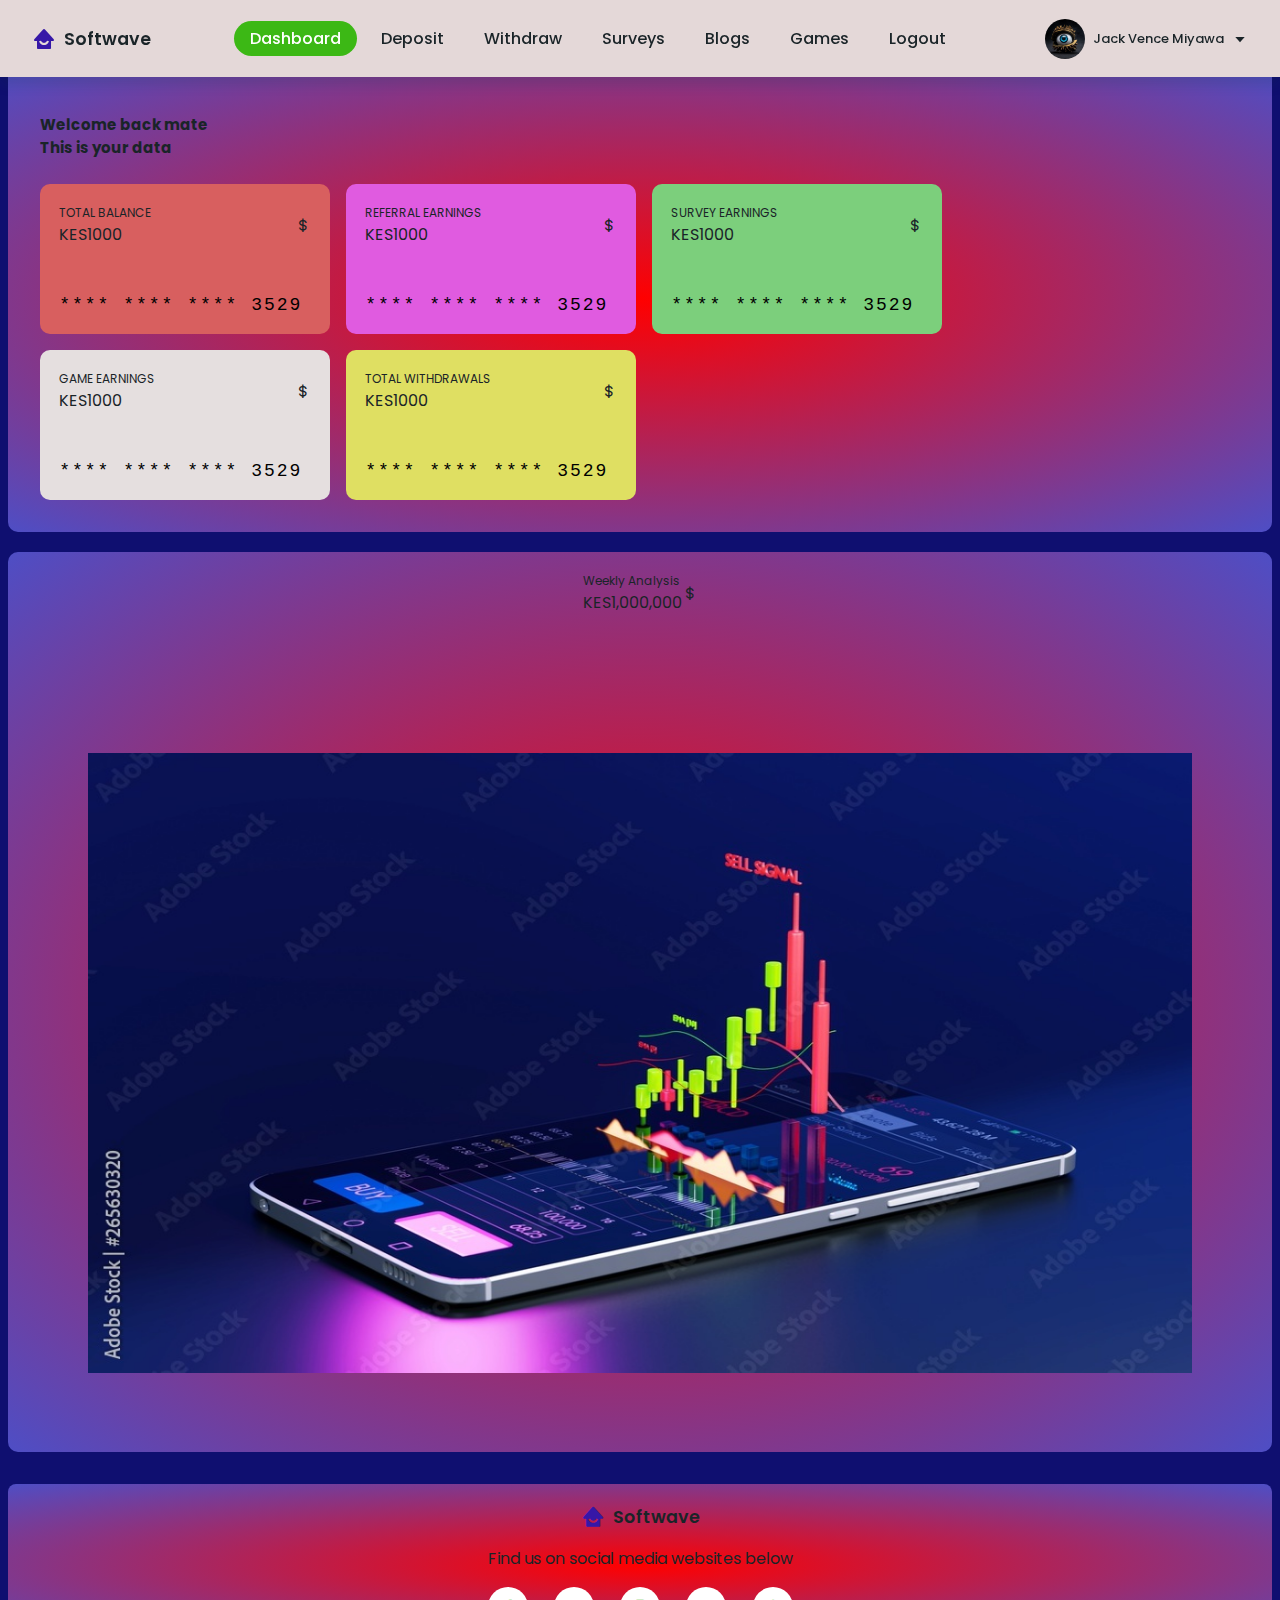
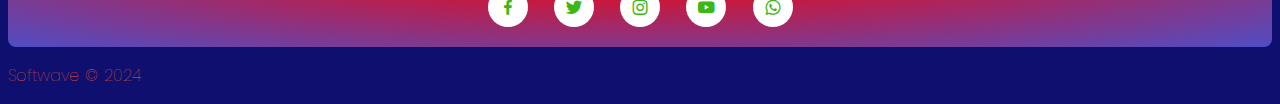
<file: index.html>
<!DOCTYPE html>
<html lang="en">
<head>
    <meta charset="UTF-8">
    <meta name="viewport" content="width=device-width, initial-scale=1.0">
    <title>Dashboard</title>
    <link rel="stylesheet" href="index.css">
    <!-- boxicons-->
    <link rel="stylesheet"
  href="https://cdn.jsdelivr.net/npm/boxicons@latest/css/boxicons.min.css">
  <!-- Link Swiper's CSS -->
  <link rel="stylesheet" href="https://cdn.jsdelivr.net/npm/swiper@11/swiper-bundle.min.css" />
</head>
<body>
    <!-- navbar -->
<header>
        <a href="#" class="logo"><i class='bx bxs-home-smile'></i>Softwave</a>
        <!-- menu icon-->
        <div class="bx bx-menu" id="menu-icon"></div>
        <!-- nav list-->
        <ul class="navbar">
            <li><a href="#home" class="home-active">Dashboard</a></li>
            <li><a href="#Deposit">Deposit</a></li>
            <li><a href="#Withdraw">Withdraw</a></li>
            <li><a href="#Surveys">Surveys</a></li>
            <li><a href="#Blogs">Blogs</a></li>
            <li><a href="#Games">Games</a></li>
            <li><a href="login.html">Logout</a></li>
        </ul>
        <!--profile-->
        <div class="profile">
            <img src="profile.jpg" alt="">
            <span>Jack Vence Miyawa</span>
            <i class='bx bx-caret-down'></i>
        </div>
    </header>
    <!--Home-->
<div class="heading">
    <h3>Welcome back mate</h3>
</div>

<div class="card-container">
 <h3 class="main--title">Welcome back mate<br>This is your data</h3>
  <div class="card--wrapper">
    <div class="payment--card light-red">
     <div class="card--header">
      <div class="amount">
        <span class="title"><b>TOTAL BALANCE</b></span>
        <span class="amount-value"><b>KES1000</b></span>
      </div>
      <i class='bx bx-dollar' ></i>
     </div>
     <span class="card-detail">**** **** **** 3529</span>
    </div>

    <div class="payment--card light-purple">
      <div class="card--header">
       <div class="amount">
         <span class="title"><b>REFERRAL EARNINGS</b></span>
         <span class="amount-value"><b>KES1000</b></span>
       </div>
       <i class='bx bx-dollar' ></i>
      </div>
      <span class="card-detail">**** **** **** 3529</span>
     </div>
     
     <div class="payment--card light-green">
      <div class="card--header">
       <div class="amount">
         <span class="title"><b>SURVEY EARNINGS</b></span>
         <span class="amount-value"><b>KES1000</b></span>
       </div>
       <i class='bx bx-dollar' ></i>
      </div>
      <span class="card-detail">**** **** **** 3529</span>
     </div>

     <div class="payment--card light-blue">
      <div class="card--header">
       <div class="amount">
         <span class="title"><b>GAME EARNINGS</b></span>
         <span class="amount-value"><b>KES1000</b></span>
       </div>
       <i class='bx bx-dollar' ></i>
      </div>
      <span class="card-detail">**** **** **** 3529</span>
     </div>

     <div class="payment--card light-yellow">
      <div class="card--header">
       <div class="amount">
         <span class="title"><b>TOTAL WITHDRAWALS</b></span>
         <span class="amount-value"><b>KES1000</b></span>
       </div>
       <i class='bx bx-dollar' ></i>
      </div>
      <span class="card-detail">**** **** **** 3529</span>
     </div>
  </div>
</div>
<div class="payment--card" id="graph">
  <div class="card--header">
   <div class="amount">
     <span class="title"><b>Weekly Analysis</b></span>
     <span class="amount-value"><b>KES1,000,000</b></span>
   </div>
   <i class='bx bx-dollar' ></i>
  </div>
  <img src="graph.jpg" id="graphpic">
 </div>
</div>
    <!--footer-->
<section class="footer" id="footer">
        <div class="footer-box">
            <a href="#" id="home" class="logo"><i class='bx bxs-home-smile'></i>Softwave</a>
            <p>Find us on social media websites below</p>
            <div class="social">
                <a href="https://www.facebook.com/profile.php?id=100088955243827&mibextid=ZbWKwL"><i class='bx bxl-facebook'></i></a>
                <a href="https://x.com/JackVence3?t=tc5mbgFW1umkJR73noIFpw&s=09"><i class='bx bxl-twitter'></i></a>
                <a href="https://www.instagram.com/jackvence.254?igsh=YzljYTk1ODg3Zg=="><i class='bx bxl-instagram'></i></a>
                <a href="https://www.youtube.com/@jack-vence8990"><i class='bx bxl-youtube'></i></a>
                <a href="https://chat.whatsapp.com/BxNs0d0Uqh5JsXLMNgMswf"><i class='bx bxl-whatsapp'></i></a>
            </div>
        </div>
</section>
<!--copyright-->
<copyright class="copyright">
  <p>Softwave © 2024</p>
</copyright>

    <!-- Swiper JS -->
  <script src="https://cdn.jsdelivr.net/npm/swiper@11/swiper-bundle.min.js"></script>
    <!--kink to js-->
    <script src="main.js"></script>
</body>
</html>
</file>
<file: index.css>
@import url('https://fonts.googleapis.com/css2?family=Poppins:ital,wght@0,200;0,500;0,800;1,500;1,600;1,800&display=swap');
*{
    font-family:'Poppins', sans-serif;
    margin: o;
    padding: 0;
    box-sizing: border-box;
    list-style: none;
    text-decoration: none;
    scroll-padding-top: 2rem;
    scroll-behavior: smooth;
}
/* Some Variables */
:root {
    --green-color: #3cb815;
    --light-green-color:#c0eb7b;
    --blue-color: #3617a7;
    --light-orange-color: #f75f1d;
    --text-color: #1a2428;
    --bg-color:#fff;
}
section{
    padding: 4.5rem 0 1.5rem;
}
img{
    width: 100%;
}
body{
    color: var(--text-color);
    background: rgb(15, 15, 112);
}
header{
    position: fixed;
    width: 100%;
    top: 0;
    right: 0;
    z-index: 1000;
    display: flex;
    align-items: center;
    justify-content: space-between;
    background: rgb(228, 216, 216);
    box-shadow: 0 8px 11px rgb(14 55 54 / 15%);
    padding: 10px 2rem;
    transition: 0.5s;
}
.profile{
    display: flex;
    align-items: center;
    column-gap: 0.5rem;
    cursor: pointer;
}
.profile img{
    width: 40px;
    height: 40px;
    object-fit: cover;
    object-position: center;
    border-radius: 50%;
}
.profile span{
    font-size: 13px;
    font-weight: 500;
}
.logo{
    display: flex;
    align-items: center;
    font-size: 1.1rem;
    font-weight: 600;
    color: var(--text-color);
    column-gap: 0.5rem;
}
.logo .bx{
    font-size: 24px;
    color: var(--blue-color);
}
.navbar{
    display: flex;
    column-gap: 0.5rem;
}
.navbar a{
    font-size: 1rem;
    font-weight: 500;
    color: var(--text-color);
    padding: 0.4rem 1rem;
}
.navbar a:hover, .navbar .home-active{
    background: var(--green-color);
    border-radius: 5rem;
    color: var(--bg-color);
    transition: background 0.5s;
}
#menu-icon{
    font-size: 24px;
    cursor: pointer;
    z-index: 10001;
    display: none;
}
/* ****** card container ****** */
.card-container{
    padding: 2rem;
    border-radius: 10px;
    background: radial-gradient(red, rgb(78, 78, 197));
}

.card--wrapper{
    display: flex;
    flex-wrap: wrap;
    gap: 1rem;
}
.main--title{
    color: rgba(red, green, blue, alpha);
    padding-bottom: 10px;
    font-size: 15px;
    justify-content: center;
}
.payment--card{
    background: rgb(229, 223, 223);
    border-radius: 10px;
    padding: 1.2rem;
    width: 290px;
    height: 150px;
    display: flex;
    flex-direction: column;
    justify-content: space-between;
    transition: all 0.5s ease-in-out;
}
.payment--card:hover{
    transform: translateY(-5px);
}
.card--header{
    display: flex;
    justify-content: space-between;
    align-items: center;
    margin-bottom: 20px;
}
.amount{
    display: flex;
    flex-direction: column;
    font-weight: 100;
}
.title{
    font-size: 12px;
    font-weight: 200;
}
.amount--value{
    font-size: 24px;
    font-family: "Courier New", Courier, monospace;
    font-weight: 600%;
}
.icon{
    color: white;
    padding: 1rem;
    height: 60px;
    width: 60px;
    text-align: center;
    border-radius: 50%;
    font-size: 1.5rem;
    background-color: red;
}
.card-detail{
    font-size: 18px;
    color: #000;
    letter-spacing: 2px;
    font-family: "Courier New", Courier, monospace;
}
/* color css */
.light-red{
    background: rgb(216, 95, 95)
}
.light-purple{
    background: rgb(224, 91, 224);
}
.light-green{
    background: rgb(124, 207, 124);
}
.lightblue{
    background: rgb(135, 118, 196);
}
.light-yellow{
    background: rgb(223, 223, 98);
}
.dark-red{
    background: darkred;
}
.dark-purple{
    background: purple;
}
.dark-green{
    background: green;
}
.dark-blue{
    background: darkblue;
}
.dark-yellow{
    background: rgb(177, 177, 6);
}
#graph{
    width: 100%;
    background: radial-gradient(red, rgb(78, 78, 197));
    height: 100vh;
    margin-top: 20px;
    align-items: center;
    display: flex;
}
#graphpic{
    width: 90%;
    margin-left: auto;
    margin-right: auto;
    padding-top: 10px;
    height: 70vh;
    margin-bottom: 60px;

}
.footer{
    max-width: 100%;
    margin-left: auto;
    margin-right: auto;
    display: grid;
    grid-template-columns: repeat(auto-fit, minmax(200px, auto));
    gap: 1.5rem;
    margin-top: 2rem;
    background: radial-gradient(red, rgb(78, 78, 197));
    border-radius: 0.5rem;
    padding: 20px;
    justify-content: center;
}
.footer-box{
    display: flex;
    flex-direction: column;
}
.social{
    display: flex;
    align-items: center;
    gap: 1;
    justify-content: space-between;
}
.social .bx{
    padding: 10px;
    background: var(--bg-color);
    color: var(--green-color);
    border-radius: 5rem;
    font-size: 20px;
}
.social .bx:hover{
    background: var(--green-color);
    color: var(--bg-color);
    transition: 0.2s all linear;
}
#home{
    justify-content: center;
}
.copyright p{
    font-weight: 100;
    color: var(--light-orange-color);
    align-items: center;
}
/* making responsive */
@media (max-width:768px){
    .payment--card{
      margin-left: auto;
      margin-right: auto;
      display: block;
    }
    #menu-icon{
      display: initial;
    }
    .navbar{
      position: absolute;
      top: -650px;
      left: 0;
      right: 0;
      display: flex;
      flex-direction: column;
      background: var(--bg-color);
      box-shadow: 4px 4px 0 4px rgb(14 55 54 / 15%);
      transition: 0.2s all linear;
      text-align: left;
    }
    .navbar a{
      padding: 1rem;
      margin: 1rem;
      display: block;
    }
    .navbar a:hover,.navbar .home-active{
      border-radius: 00.5rem;
      color: var(--bg-color);
    }
    .navbar.active{
      top: 90%;
      justify-content: center;
    }
    #graph{
        width: 100%;
        height: 80vh;
        margin-top: 20px;
        align-items: center;
        display: flex;
    }
    #graphpic{
            width: 90%;
            margin-left: auto;
            margin-right: auto;
            padding-top: 10px;
            height: 70vh;
            margin-bottom: 60px;
    }
}
</file>
